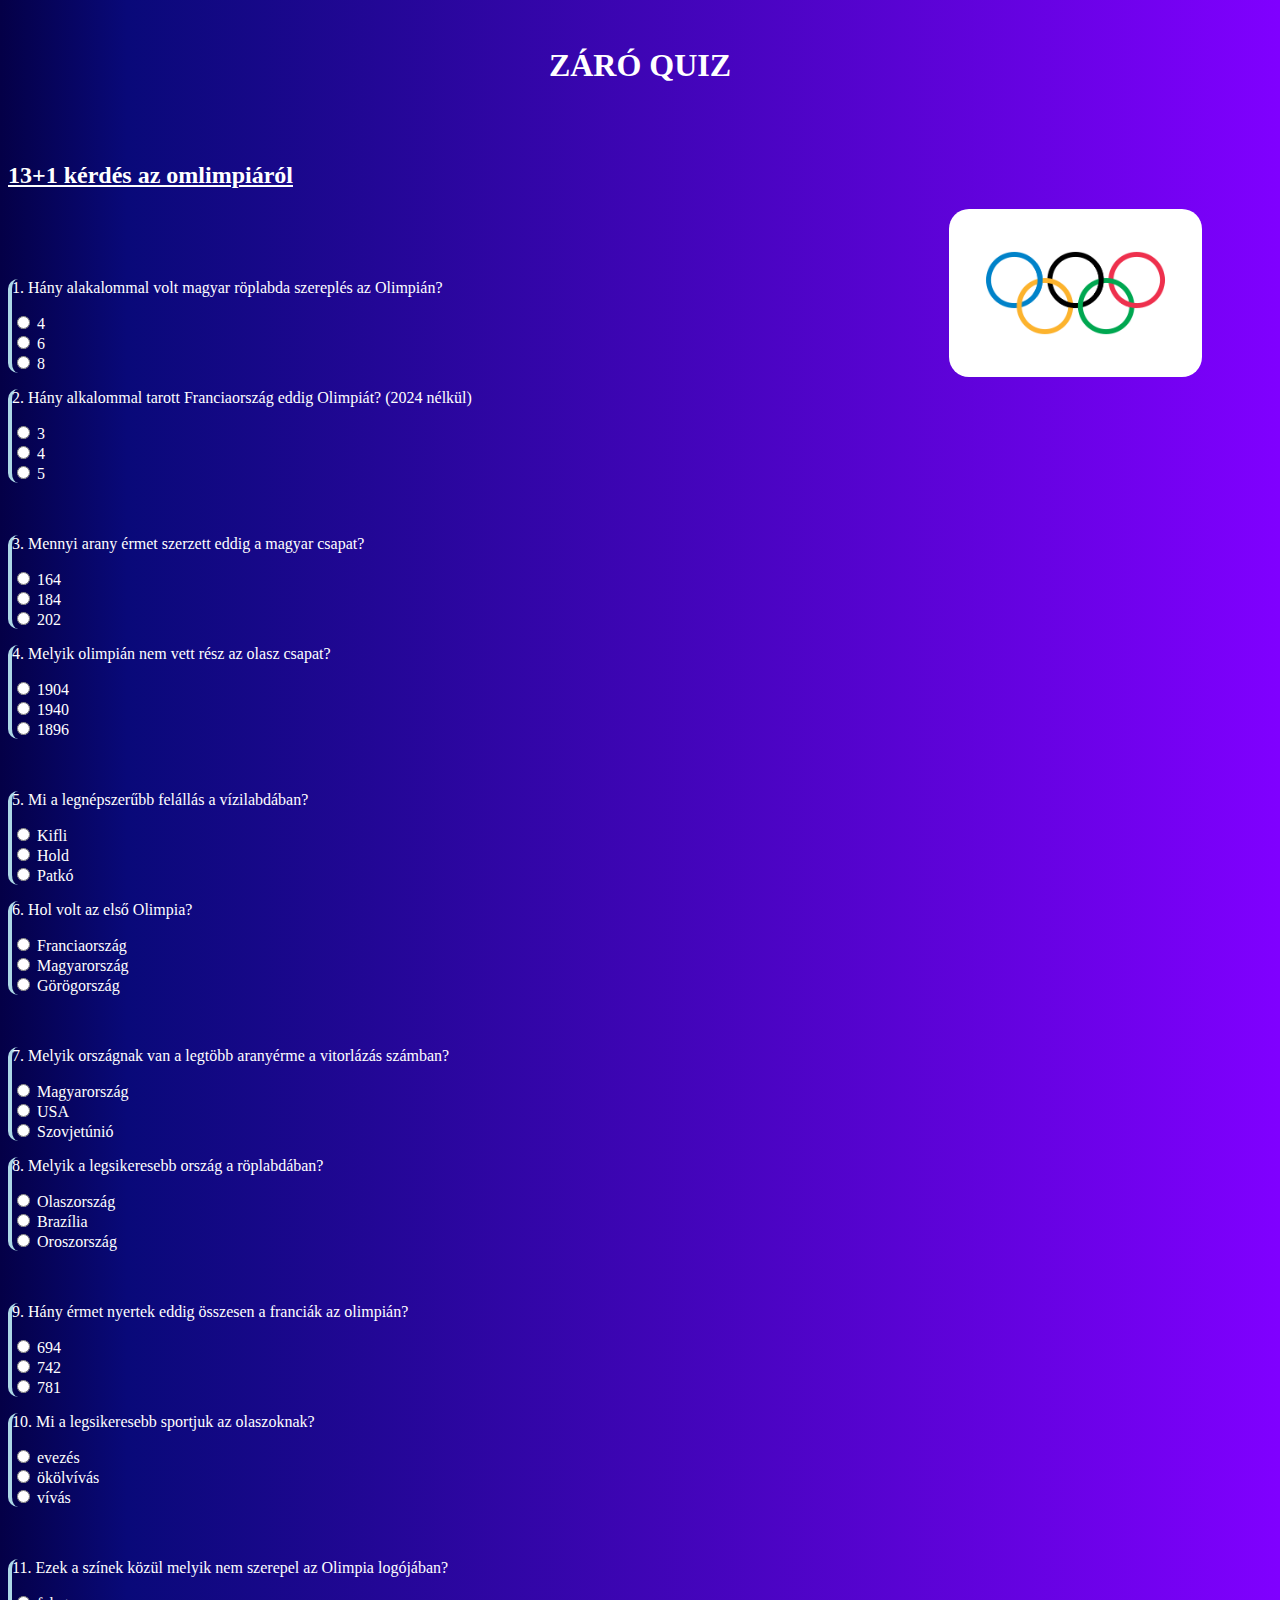
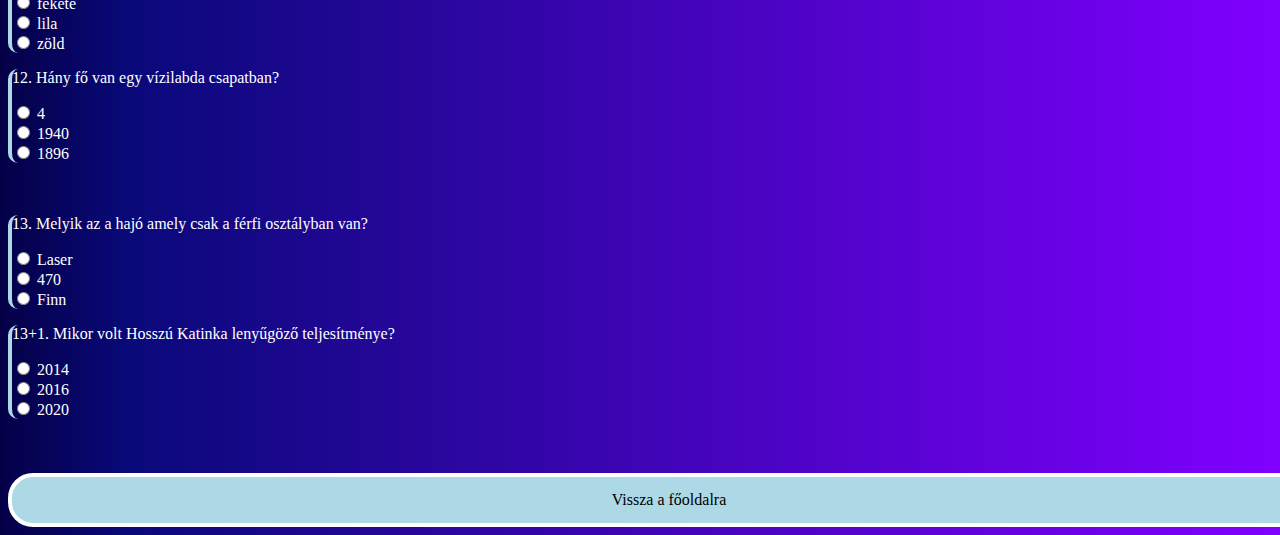
<file: urlap.html>
<!DOCTYPE html>
<html lang="hu">
<head>
    <meta charset="UTF-8">
    <meta name="viewport" content="width=device-width, initial-scale=1.0">
    <title>QUIZ</title>
    <link href="https://cdn.jsdelivr.net/npm/bootstrap@5.0.2/dist/css/bootstrap.min.css" rel="stylesheet" integrity="sha384-EVSTQN3/azprG1Anm3QDgpJLIm9Nao0Yz1ztcQTwFspd3yD65VohhpuuCOmLASjC" crossorigin="anonymous">
    <link rel="stylesheet" href="urlap.css">
</head>
<body calss="gradient_bg">
<div class="container">
    <br>
    <div class="row">
        <div class="col-12">
            <h1 class="cím1">ZÁRÓ QUIZ</h1>
        </div>
    </div><br><br>
    <div class="row">
        <div class="col-4">
            <h2><u>13+1 kérdés az omlimpiáról</u></h2>
        </div>
        <div class="col-8">
            <img class="kep1" src="olimpia.png">
        </div>
    </div>
    <br><br><br>
    <div class="row sor1">
        <div class="col-6 kerd">
            <p class="kerdes">1. Hány alakalommal volt magyar röplabda szereplés az Olimpián?</p>
            <input type="radio" id="4" name="alk" value="4">
            <label for="4">4</label><br>
            <input type="radio" id="6" name="alk" value="6">
            <label for="6">6</label><br>
            <input type="radio" id="8" name="alk" value="8">
            <label for="8">8</label>
        </div>
        <div class="col-6 kerd">
            <p class="kerdes">2. Hány alkalommal tarott Franciaország eddig Olimpiát? (2024 nélkül)</p>
            <input type="radio" id="3" name="alk" value="3">
            <label for="3">3</label><br>
            <input type="radio" id="4" name="alk" value="4">
            <label for="4">4</label><br>
            <input type="radio" id="5" name="alk" value="5">
            <label for="5">5</label>
        </div>
    </div><br><br>



    <div class="row sor2">
        <div class="col-6 kerd">
            <p class="kerdes">3. Mennyi arany érmet szerzett eddig a magyar csapat?</p>
            <input type="radio" id="164" name="alk" value="164">
            <label for="164">164</label><br>
            <input type="radio" id="184" name="alk" value="184">
            <label for="*">184</label><br>
            <input type="radio" id="202" name="alk" value="202">
            <label for="202">202</label><br>
        </div>
        <div class="col-6 kerd">
            <p class="kerdes">4. Melyik olimpián nem vett rész az olasz csapat?</p>
            <input type="radio" id="1904" name="alk" value="1904">
            <label for="1904">1904</label><br>
            <input type="radio" id="1940" name="alk" value="1940">
            <label for="1940">1940</label><br>
            <input type="radio" id="1896" name="alk" value="1896">
            <label for="1896">1896</label>
        </div>
    </div><br><br>



    <div class="row sor3">
        <div class="col-6 kerd">
            <p class="kerdes">5. Mi a legnépszerűbb felállás a vízilabdában?</p>
            <input type="radio" id="Kifli" name="alk" value="Kifli">
            <label for="Kifli">Kifli</label><br>
            <input type="radio" id="Hold" name="alk" value="Hold">
            <label for="Hold">Hold</label><br>
            <input type="radio" id="Patkó" name="alk" value="Patkó">
            <label for="Patkó">Patkó</label><br>
        </div>
        <div class="col-6 kerd">
            <p class="kerdes">6. Hol volt az első Olimpia?</p>
            <input type="radio" id="Franciaország" name="alk" value="Franciaország">
            <label for="Franciaország">Franciaország</label><br>
            <input type="radio" id="Magyarország" name="alk" value="Magyarország">
            <label for="Magyarország">Magyarország</label><br>
            <input type="radio" id="Görögország" name="alk" value="Görögország">
            <label for="Görögország">Görögország</label>
        </div>
    </div><br><br>



    <div class="row sor4">
        <div class="col-6 kerd">
            <p class="kerdes">7. Melyik országnak van a legtöbb aranyérme a vitorlázás számban?</p>
            <input type="radio" id="Magyarország" name="alk" value="Magyarország">
            <label for="Magyarország">Magyarország</main></label><br>
            <input type="radio" id="USA" name="alk" value="USA">
            <label for="USA">USA</label><br>
            <input type="radio" id="Szovjetúnió" name="alk" value="Szovjetúnió">
            <label for="Szovjetúnió">Szovjetúnió</label><br>
        </div>
        <div class="col-6 kerd">
            <p class="kerdes">8. Melyik a legsikeresebb ország a röplabdában?</p>
            <input type="radio" id="Olaszország" name="alk" value="Olaszország">
            <label for="Olaszország">Olaszország</label><br>
            <input type="radio" id="Brazília" name="alk" value="Brazília">
            <label for="Brazília">Brazília</label><br>
            <input type="radio" id="Oroszország" name="alk" value="Oroszország">
            <label for="Oroszország">Oroszország</label>
        </div>
    </div><br><br>



    <div class="row sor5">
        <div class="col-6 kerd">
            <p class="kerdes">9. Hány érmet nyertek eddig összesen a franciák az olimpián?</p>
            <input type="radio" id="694" name="alk" value="694">
            <label for="694">694</label><br>
            <input type="radio" id="742" name="alk" value="742">
            <label for="742">742</label><br>
            <input type="radio" id="781" name="alk" value="781">
            <label for="781">781</label><br>
        </div>
        <div class="col-6 kerd">
            <p class="kerdes">10. Mi a legsikeresebb sportjuk az olaszoknak?</p>
            <input type="radio" id="evezés" name="alk" value="evezés">
            <label for="evezés">evezés</label><br>
            <input type="radio" id="ökölvívás" name="alk" value="ökölvívás">
            <label for="ökölvívás">ökölvívás</label><br>
            <input type="radio" id="vívás" name="alk" value="vívás">
            <label for="vívás">vívás</label>
        </div>
    </div><br><br>



    <div class="row sor6">
        <div class="col-6 kerd">
            <p class="kerdes">11. Ezek a színek közül melyik nem szerepel az Olimpia logójában?</p>
            <input type="radio" id="fekete" name="alk" value="fekete">
            <label for="fekete">fekete</label><br>
            <input type="radio" id="lila" name="alk" value="lila">
            <label for="lila">lila</label><br>
            <input type="radio" id="zöld" name="alk" value="zöld">
            <label for="zöld">zöld</label><br>
        </div>
        <div class="col-6 kerd">
            <p class="kerdes">12. Hány fő van egy vízilabda csapatban?</p>
            <input type="radio" id="4" name="alk" value="4">
            <label for="4">4</label><br>
            <input type="radio" id="7" name="alk" value="7">
            <label for="7">1940</label><br>
            <input type="radio" id="11" name="alk" value="11">
            <label for="11">1896</label>
        </div>
    </div><br><br>



    <div class="row sor7">
        <div class="col-6 kerd">
            <p class="kerdes">13. Melyik az a hajó amely csak a férfi osztályban van?</p>
            <input type="radio" id="Laser" name="alk" value="laser">
            <label for="Laser">Laser</label><br>
            <input type="radio" id="470" name="alk" value="470">
            <label for="470">470</label><br>
            <input type="radio" id="Finn" name="alk" value="Finn">
            <label for="Finn">Finn</label><br>
        </div>
        <div class="col-6 kerd">
            <p class="kerdes">13+1. Mikor volt Hosszú Katinka lenyűgöző teljesítménye?</p>
            <input type="radio" id="2014" name="alk" value="2014">
            <label for="2016">2014</label><br>
            <input type="radio" id="2016" name="alk" value="2016">
            <label for="2016">2016</label><br>
            <input type="radio" id="2020" name="alk" value="2020">
            <label for="2020">2020</label>
        </div>
    </div><br><br><br>






    <div class="row">
        <div class="col-12 atirany">
            <a href="index.html">Vissza a főoldalra</a>
        </div>
    </div>
</div>
</body>
</html>
</file>
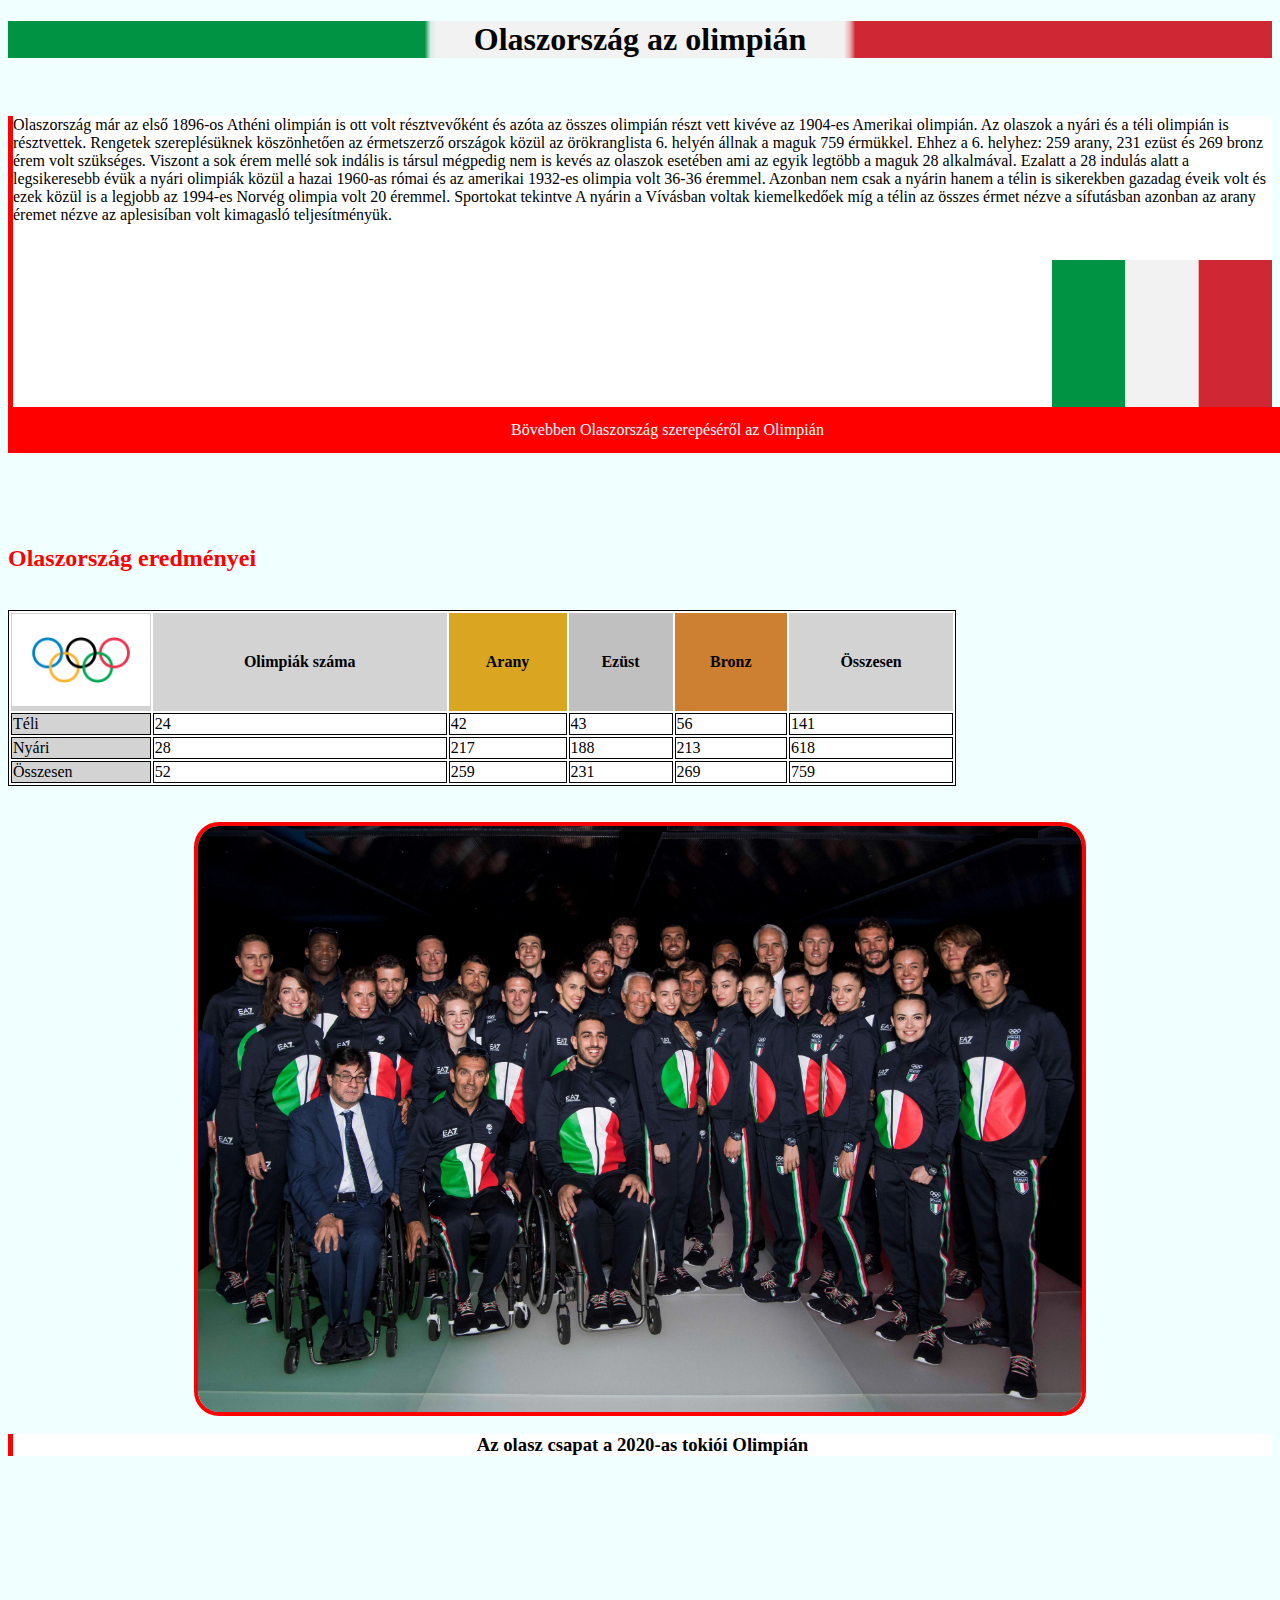
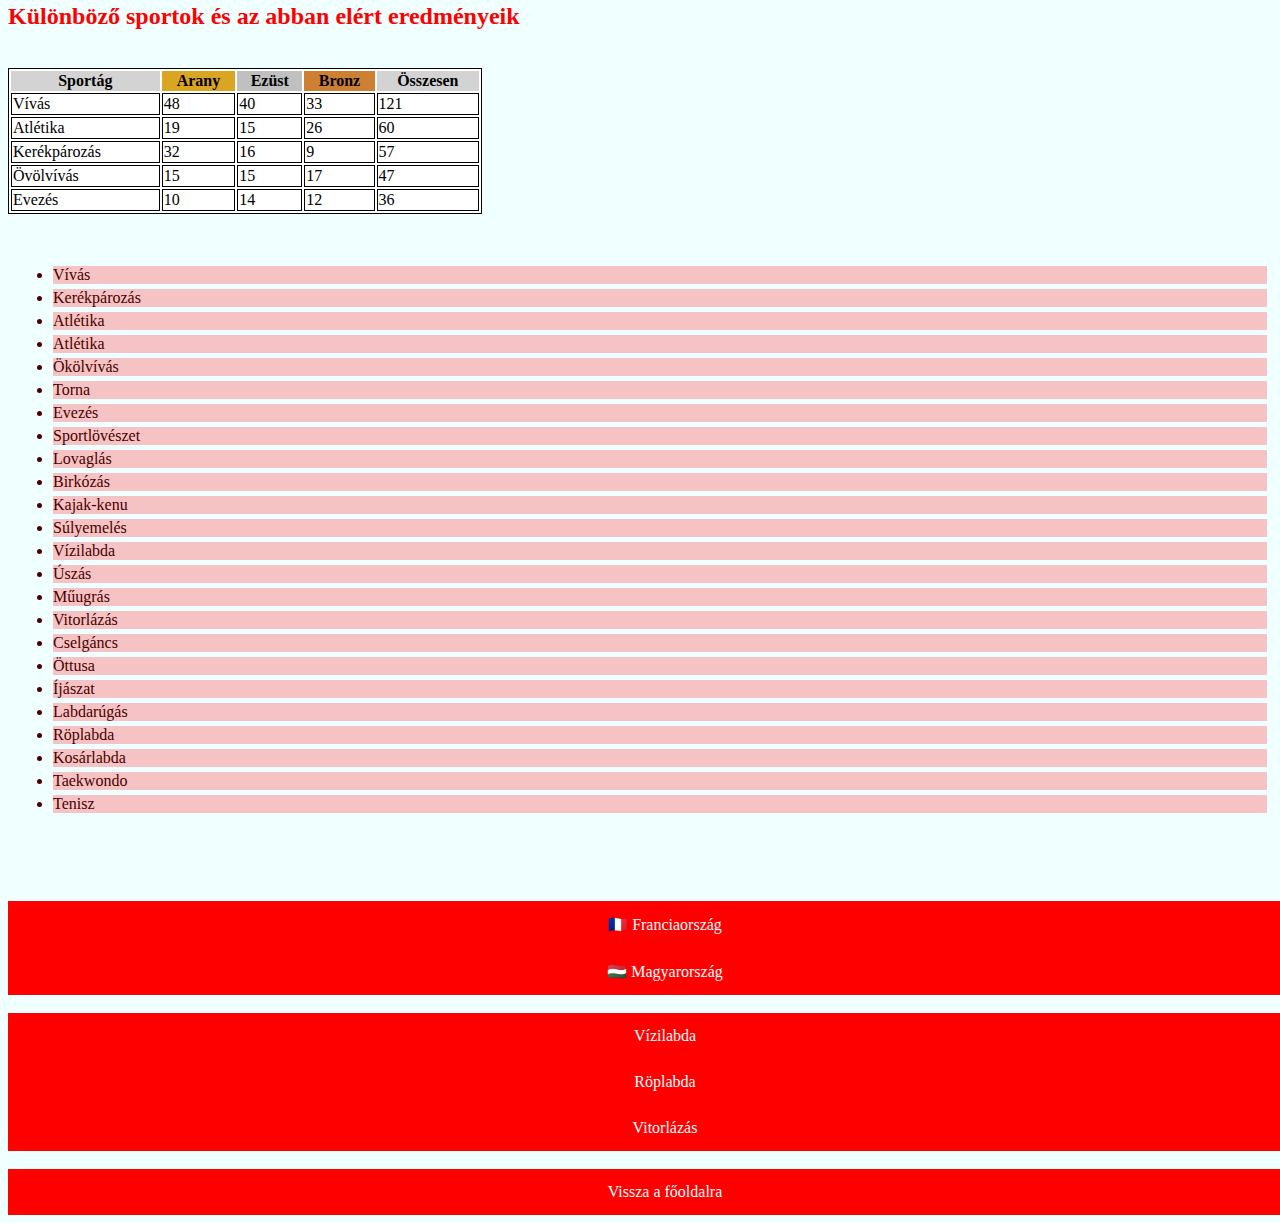
<file: GERGŐ/Olasz.html>
<!DOCTYPE html>
<html lang="hu">
    <head>
        <meta charset="UTF-8">
        <meta name="viewport" content="width=device-width, initial-scale=1.0">
        <title>Olaszország</title>
        <link href="https://cdn.jsdelivr.net/npm/bootstrap@5.0.2/dist/css/bootstrap.min.css" rel="stylesheet" integrity="sha384-EVSTQN3/azprG1Anm3QDgpJLIm9Nao0Yz1ztcQTwFspd3yD65VohhpuuCOmLASjC" crossorigin="anonymous">
        <link rel="stylesheet" href="olasz.css">
</head>
<body>
<div class="container">
    <h1>Olaszország az olimpián</h1>
    <br><br>
    <div class="row szoveg1">
        <div class="col-12 col-sm-12 col-md-8 szoveg2">Olaszország már az első 1896-os Athéni olimpián is ott volt 
            résztvevőként és azóta az összes olimpián részt vett kivéve az 1904-es 
            Amerikai olimpián. Az olaszok a nyári és a téli olimpián is résztvettek.
            Rengetek szereplésüknek köszönhetően az érmetszerző országok közül az örökranglista 
            6. helyén állnak a maguk 759 érmükkel. Ehhez a 6. helyhez: 259 arany, 231 ezüst és 269 bronz érem volt szükséges.
            Viszont a sok érem mellé sok indális is társul mégpedig nem is kevés az olaszok esetében ami az egyik legtöbb a maguk
            28 alkalmával. Ezalatt a 28 indulás alatt a legsikeresebb évük a nyári olimpiák közül a hazai 1960-as római és az amerikai 
            1932-es olimpia volt 36-36 éremmel. Azonban nem csak a nyárin hanem a télin is sikerekben gazadag éveik volt és ezek közül is
            a legjobb az 1994-es Norvég olimpia volt 20 éremmel. Sportokat tekintve A nyárin a Vívásban voltak kiemelkedőek
            míg a télin az összes érmet nézve a sífutásban azonban az arany éremet nézve az aplesisíban volt kimagasló
            teljesítményük.<br><br><br>
            </div>
            <div class="col-12 col-sm-12 col-md-4 kep3"><img class="kep1"src="italianflag.png"></div>
            <div class="col-12 link1"><br><br><br><a class="atil" href="https://hu.wikipedia.org/wiki/Olaszorsz%C3%A1g_az_olimpiai_j%C3%A1t%C3%A9kokon">Bövebben Olaszország szerepéséről az Olimpián</a><br></div>
            
            
    </div>
    <br><br><br><br>



    <div class="row">
        <div class="col-12 col-sm-12 col-md-12 cím"><h2>Olaszország eredményei</h2></div>
    </div>
    <br>
    <div class="row">
        <div class="col-12 col-sm-12 col-md-8 tablazat1">
            <table>
                <tr style="background-color: lightgray;">
                    <th width="15%"><img class="kep2" src="olimpia.png"></th>
                    <th>Olimpiák száma</th>
                    <th style="background-color: goldenrod;">Arany</th>
                    <th style="background-color: silver;">Ezüst</th>
                    <th style="background-color: #CD7F32;">Bronz</th>
                     <th>Összesen</th>
                </tr>
                <tr>
                    <td style="background-color: lightgray;">Téli</td>
                    <td>24</td>
                    <td>42</td>
                    <td>43</td>
                    <td>56</td>
                    <td>141</td>
                </tr>
                <tr>
                    <td style="background-color: lightgray;">Nyári</td>
                    <td>28</td>
                    <td>217</td>
                    <td>188</td>
                    <td>213</td>
                    <td>618</td> 
                </tr>
                <tr>
                    <td style="background-color: lightgray;">Összesen</td>
                    <td>52</td>
                    <td>259</td>
                    <td>231</td>
                    <td>269</td>
                    <td>759</td>
                </tr>
            </table>
        </div>
    </div>
    <br><br>
    <div class="row">
        <div class="col-md-12 col-sm-12 kepsor"><img class="kep4" src="italioli.png"></div>
    </div>
    <div class="row">
        <div class="col-md-12 col-sm-12 kepsor"><p class="cím2"><h3>Az olasz csapat a 2020-as tokiói Olimpián</h3></p></div>
    </div>
    <br><br><br><br><br><br>
    
    <div class="row">
        <div class="col-12 col-sm-12 col-md-12 cím">
            <h2>Különböző sportok és az abban elért eredményeik</h2>
        </div>
    </div>
    <br>
    <div class="row">
        <div class="col-sm-12 col-md-6 tablazat0">
            <table>
                <tr style="background-color: lightgray;">
                    <th>Sportág</th>
                    <th style="background-color: goldenrod;">Arany</th>
                    <th style="background-color: silver;">Ezüst</th>
                    <th style="background-color: #CD7F32;">Bronz</th>
                     <th>Összesen</th>
                </tr>
                <tr>
                    <td>Vívás</td>
                    <td>48</td>
                    <td>40</td>
                    <td>33</td>
                    <td>121</td>
                </tr>
                <tr>
                    <td>Atlétika</td>
                    <td>19</td>
                    <td>15</td>
                    <td>26</td>
                    <td>60</td> 
                </tr>
                <tr>
                    <td>Kerékpározás</td>
                    <td>32</td>
                    <td>16</td>
                    <td>9</td>
                    <td>57</td>
                </tr>
                <tr>
                    <td>Övölvívás</td>
                    <td>15</td>
                    <td>15</td>
                    <td>17</td>
                    <td>47</td>
                </tr>
                <tr>
                    <td>Evezés</td>
                    <td>10</td>
                    <td>14</td>
                    <td>12</td>
                    <td>36</td>
                </tr>
            </table>
            <br><br>
        </div>

        <div class="col-sm-12 col-md-6 lista0>">
            <ul class="Lista1">
                <li>Vívás</li>
                <li>Kerékpározás</li>
                <li>Atlétika</li>
                <li>Atlétika</li>
                <li>Ökölvívás</li>
                <li>Torna</li>
                <li>Evezés</li>
                <li>Sportlövészet</li>
                <li>Lovaglás</li>
                <li>Birkózás</li>
                <li>Kajak-kenu</li>
                <li>Súlyemelés</li>
                <li>Vízilabda</li>
                <li>Úszás</li>
                <li>Műugrás</li>
                <li>Vitorlázás</li>
                <li>Cselgáncs</li>
                <li>Öttusa</li>
                <li>Íjászat</li>
                <li>Labdarúgás</li>
                <li>Röplabda</li>
                <li>Kosárlabda</li>
                <li>Taekwondo</li>
                <li>Tenisz</li>
            </ul>
        </div>
    </div>
            <br><br><br><br>
    <div class="row">
        <div class="col-5 atirany1">
            <a class="ol" href="../LUCA/francia.html">🇫🇷 Franciaország</a>
        </div>
        <div class="col-2"></div>
        <div class="col-5">
            <a class="ol" href="../MARCI/magyar.html">🇭🇺 Magyarország</a>
        </div>
    </div>
    <br>
    <div class="row">
        <div class="col-4 atirany2">
            <a class="sl" href="../LUCA/vizilabda.html">Vízilabda</a>
        </div>
        <div class="col-4 atirany1">
            <a class="sl" href="Rőplabda.html">Röplabda</a>
        </div>
        <div class="col-4 atirany1">
            <a class="sl" href="../MARCI/vitorlázás.html">Vitorlázás</a>
        </div>
    </div>
    <br>
    
    <div class="row">
        <div class="col-12 atirany3">
            <a class="atil" href="../index.html">Vissza a főoldalra</a>
        </div>
    </div>
    </div>
</div>
</body>
</html>
</file>
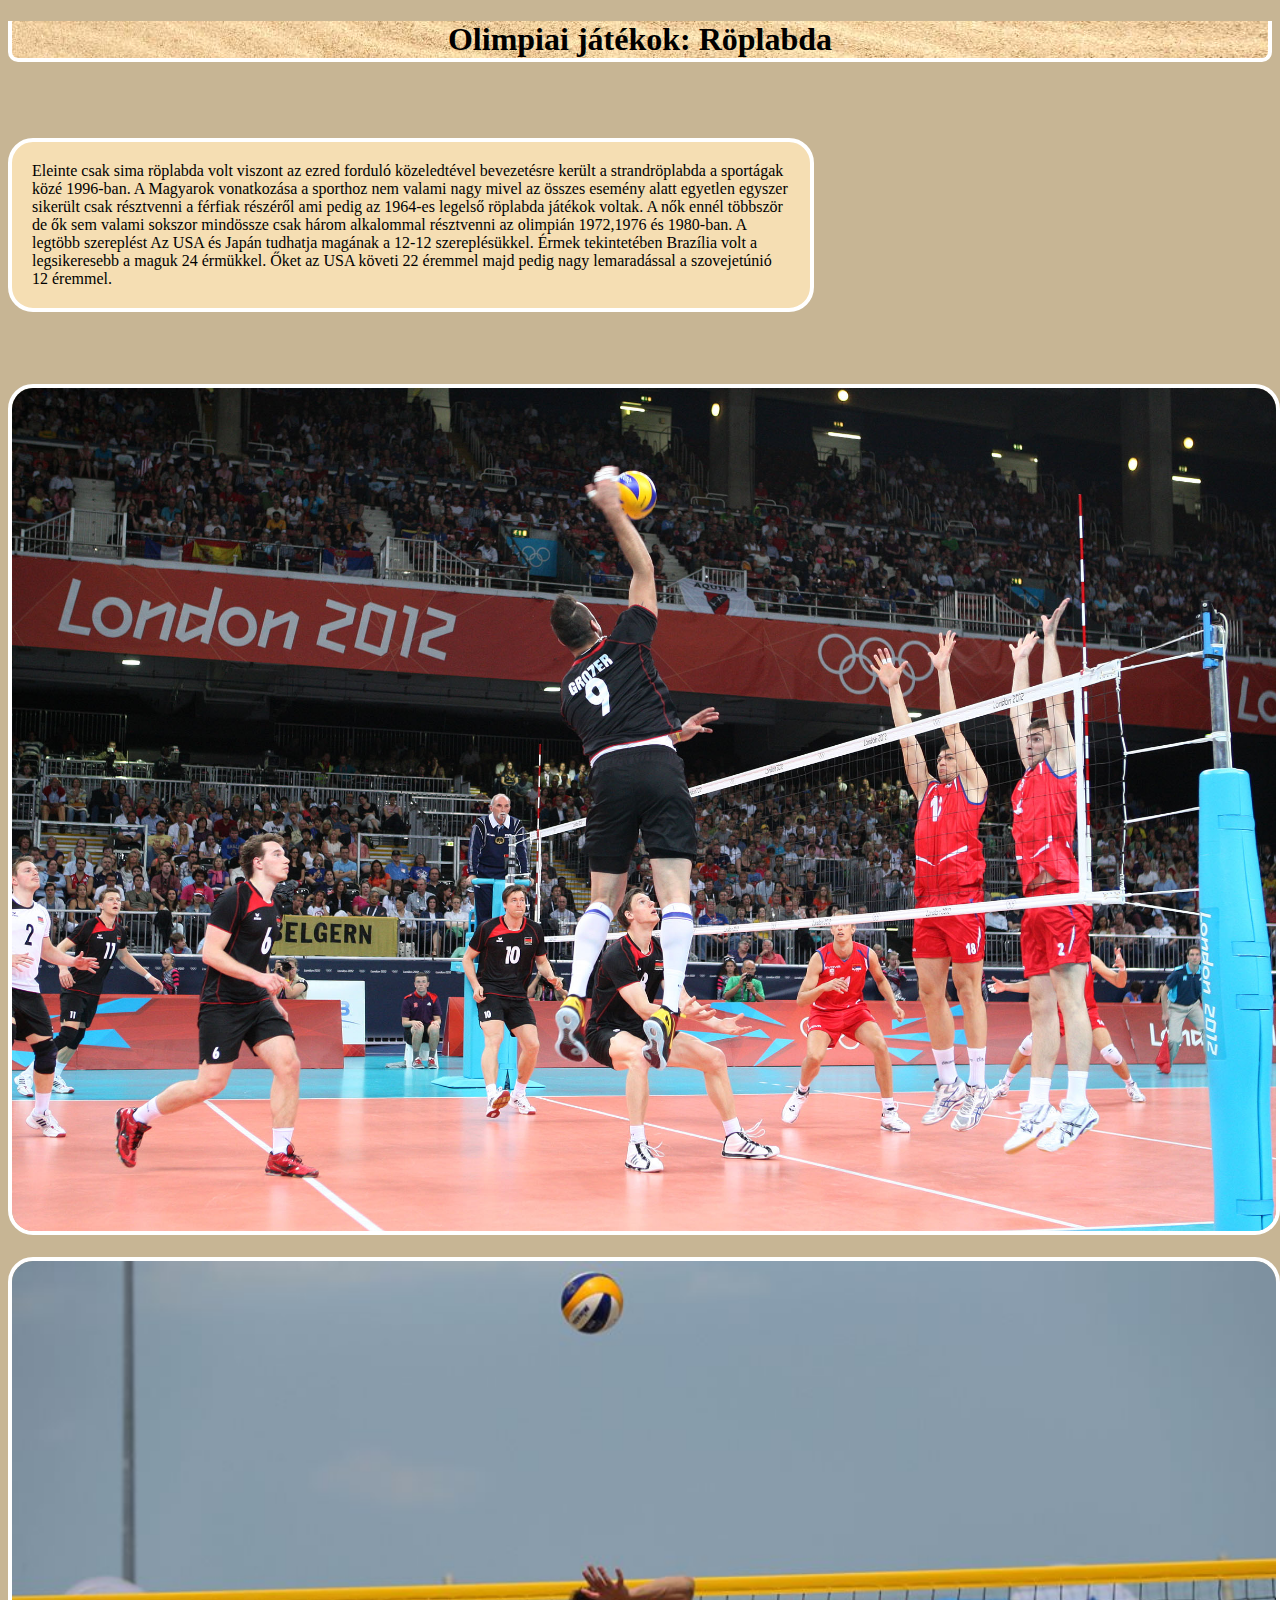
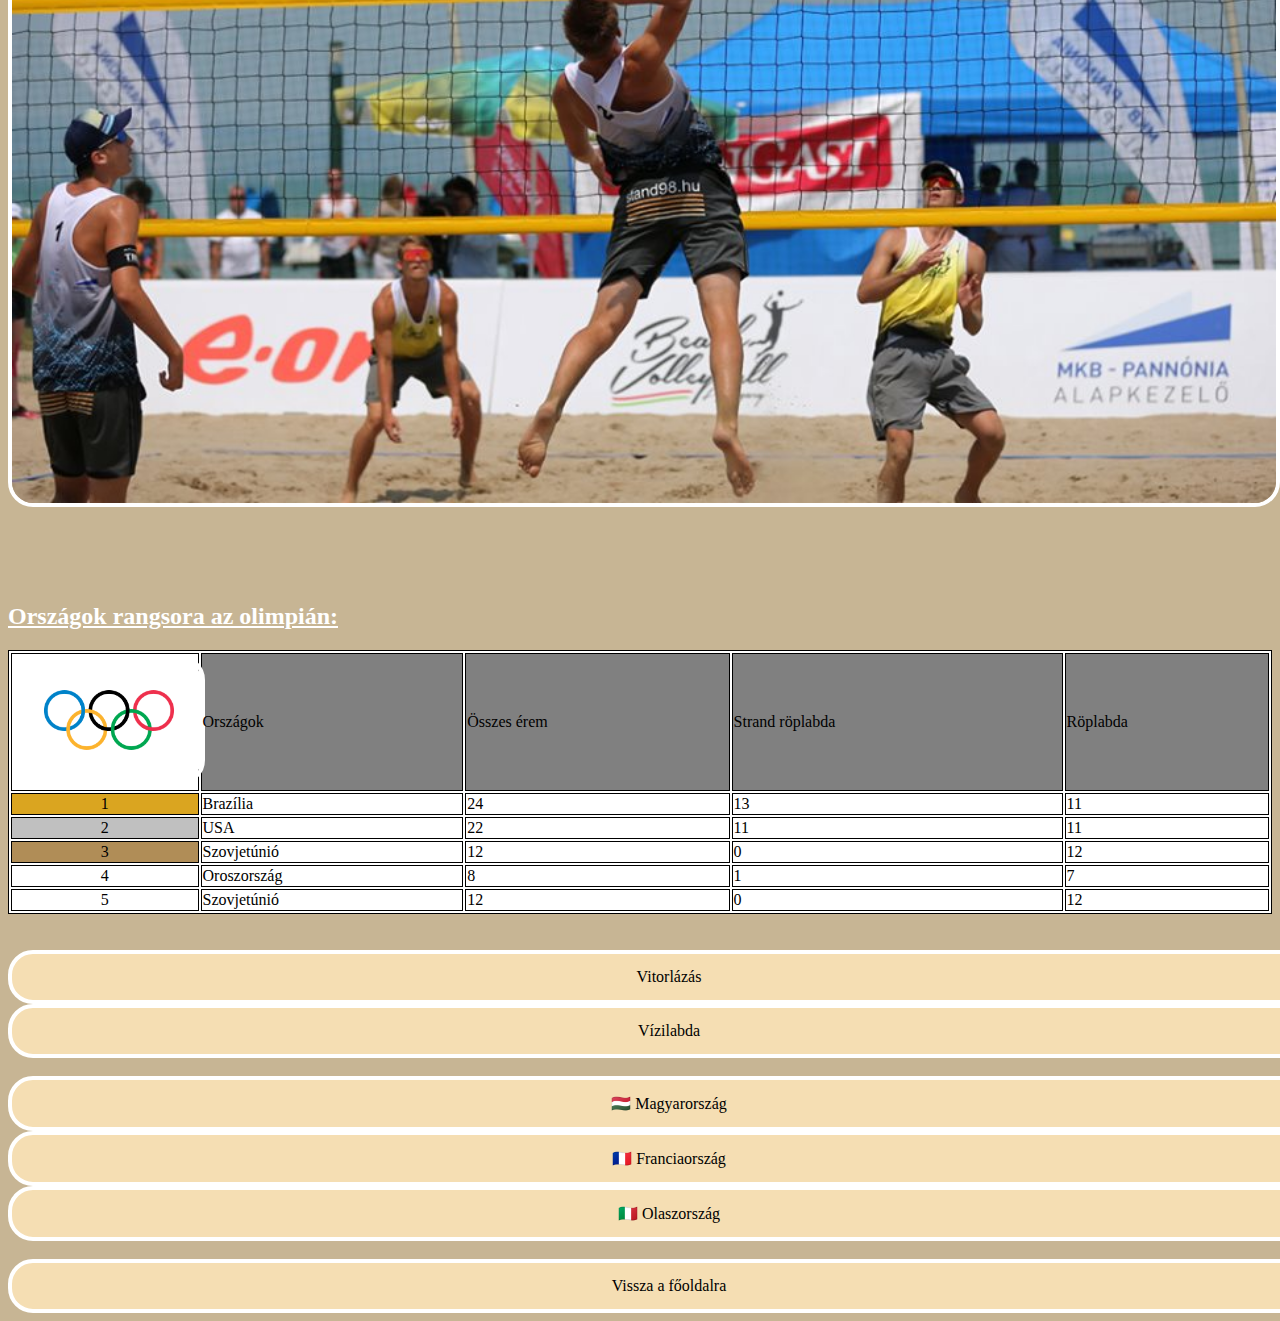
<file: GERGŐ/Rőplabda.html>
<!DOCTYPE html>
<html lang="hu">
    <head>
        <meta charset="UTF-8">
        <meta name="viewport" content="width=device-width, initial-scale=1.0">
        <title>Röplabda</title>
        <link href="https://cdn.jsdelivr.net/npm/bootstrap@5.0.2/dist/css/bootstrap.min.css" rel="stylesheet" integrity="sha384-EVSTQN3/azprG1Anm3QDgpJLIm9Nao0Yz1ztcQTwFspd3yD65VohhpuuCOmLASjC" crossorigin="anonymous">
        <link rel="stylesheet" href="röplabda.css">
</head>
<body>
<div class="container">
    <div class="row címsor1">
        <h1 class="cím1">Olimpiai játékok: Röplabda</h1>
    </div>
    <br><br><br>
    <div class="row">
        <div class="col-4"></div>
         <div class="col-8 szöveg1">Eleinte csak sima röplabda volt viszont az ezred forduló közeledtével bevezetésre került a strandröplabda 
            a sportágak közé 1996-ban. A Magyarok vonatkozása a sporthoz nem valami nagy mivel az összes esemény alatt egyetlen egyszer 
            sikerült csak résztvenni a férfiak részéről ami pedig az 1964-es legelső röplabda játékok voltak. A nők ennél többször de ők 
            sem valami sokszor mindössze csak három alkalommal résztvenni az olimpián 1972,1976 és 1980-ban. A legtöbb szereplést Az USA 
            és Japán tudhatja magának a 12-12 szereplésükkel. Érmek tekintetében Brazília volt a legsikeresebb a maguk 24 érmükkel. Őket az
        USA követi 22 éremmel majd pedig nagy lemaradással a szovejetúnió 12 éremmel.</div>   
    </div>
    <br><br><br><br>
    
    <div class="row sorkep">
        <div class="col-md-6 col-sm-12"><img class="kep1" src="benti.jpg"><br><br></div>
        
        <div class="col-md-6 col-sm-12"><img class="kep2" src="kinti.jpg"><br><br></div>
    </div>
    <br><br><br>
    <div class="row">
        <div class="col-12"><h2 class="cím2"><u>Országok rangsora az olimpián:</u></h2></div>
    </div>
    <div class="row">
        <div class="táblázat1">
            <table>
                <tr>
                    <td width="15%"><img class="kep2" src="olimpia.png"></td>
                    <td style="background-color:gray">Országok</td>
                    <td style="background-color:gray">Összes érem</td>
                    <td style="background-color:gray">Strand röplabda</td>
                    <td style="background-color:gray">Röplabda</td>
                </tr>

                <tr>
                    <td class="sorsz" style="background-color:goldenrod">1</td>
                    <td>Brazília</td>
                    <td>24</td>
                    <td>13</td>
                    <td>11</td>
                </tr>

                <tr>
                    <td class="sorsz" style="background-color:silver">2</td>
                    <td>USA</td>
                    <td>22</td>
                    <td>11</td>
                    <td>11</td>
                </tr>
                
                <tr>
                    <td class="sorsz" style="background-color:rgb(176, 141, 87)">3</td>
                    <td>Szovjetúnió</td>
                    <td>12</td>
                    <td>0</td>
                    <td>12</td>
                </tr>

                <tr>
                    <td class="sorsz">4</td>
                    <td>Oroszország</td>
                    <td>8</td>
                    <td>1</td>
                    <td>7</td>
                </tr>

                <tr>
                    <td class="sorsz">5</td>
                    <td>Szovjetúnió</td>
                    <td>12</td>
                    <td>0</td>
                    <td>12</td>
                </tr>

            </table>
        </div>
    </div>
    <br><br>
    <div class="row">
        <div class="col-5 atirany1">
            <a class="ol" href="../MARCI/vitorlázás.html">Vitorlázás</a>
        </div>
        <div class="col-2"></div>
        <div class="col-5">
            <a class="ol" href="../LUCA/vizilabda.html">Vízilabda</a>
        </div>
    </div>
    <br>
    <div class="row">
        <div class="col-4 atirany2">
            <a class="sl" href="../MARCI/magyar.html">🇭🇺 Magyarország</a>
        </div>
        <div class="col-4 atirany1">
            <a class="sl" href="../LUCA/francia.html">🇫🇷 Franciaország</a>
        </div>
        <div class="col-4 atirany1">
            <a class="sl" href="Olasz.html">🇮🇹 Olaszország</a>
        </div>
    </div>
    <br>
    <div class="row">
        <div class="col-12">
            <a href="../index.html">Vissza a főoldalra</a>
        </div>
    </div>
</div>
</body>
</html>
</file>
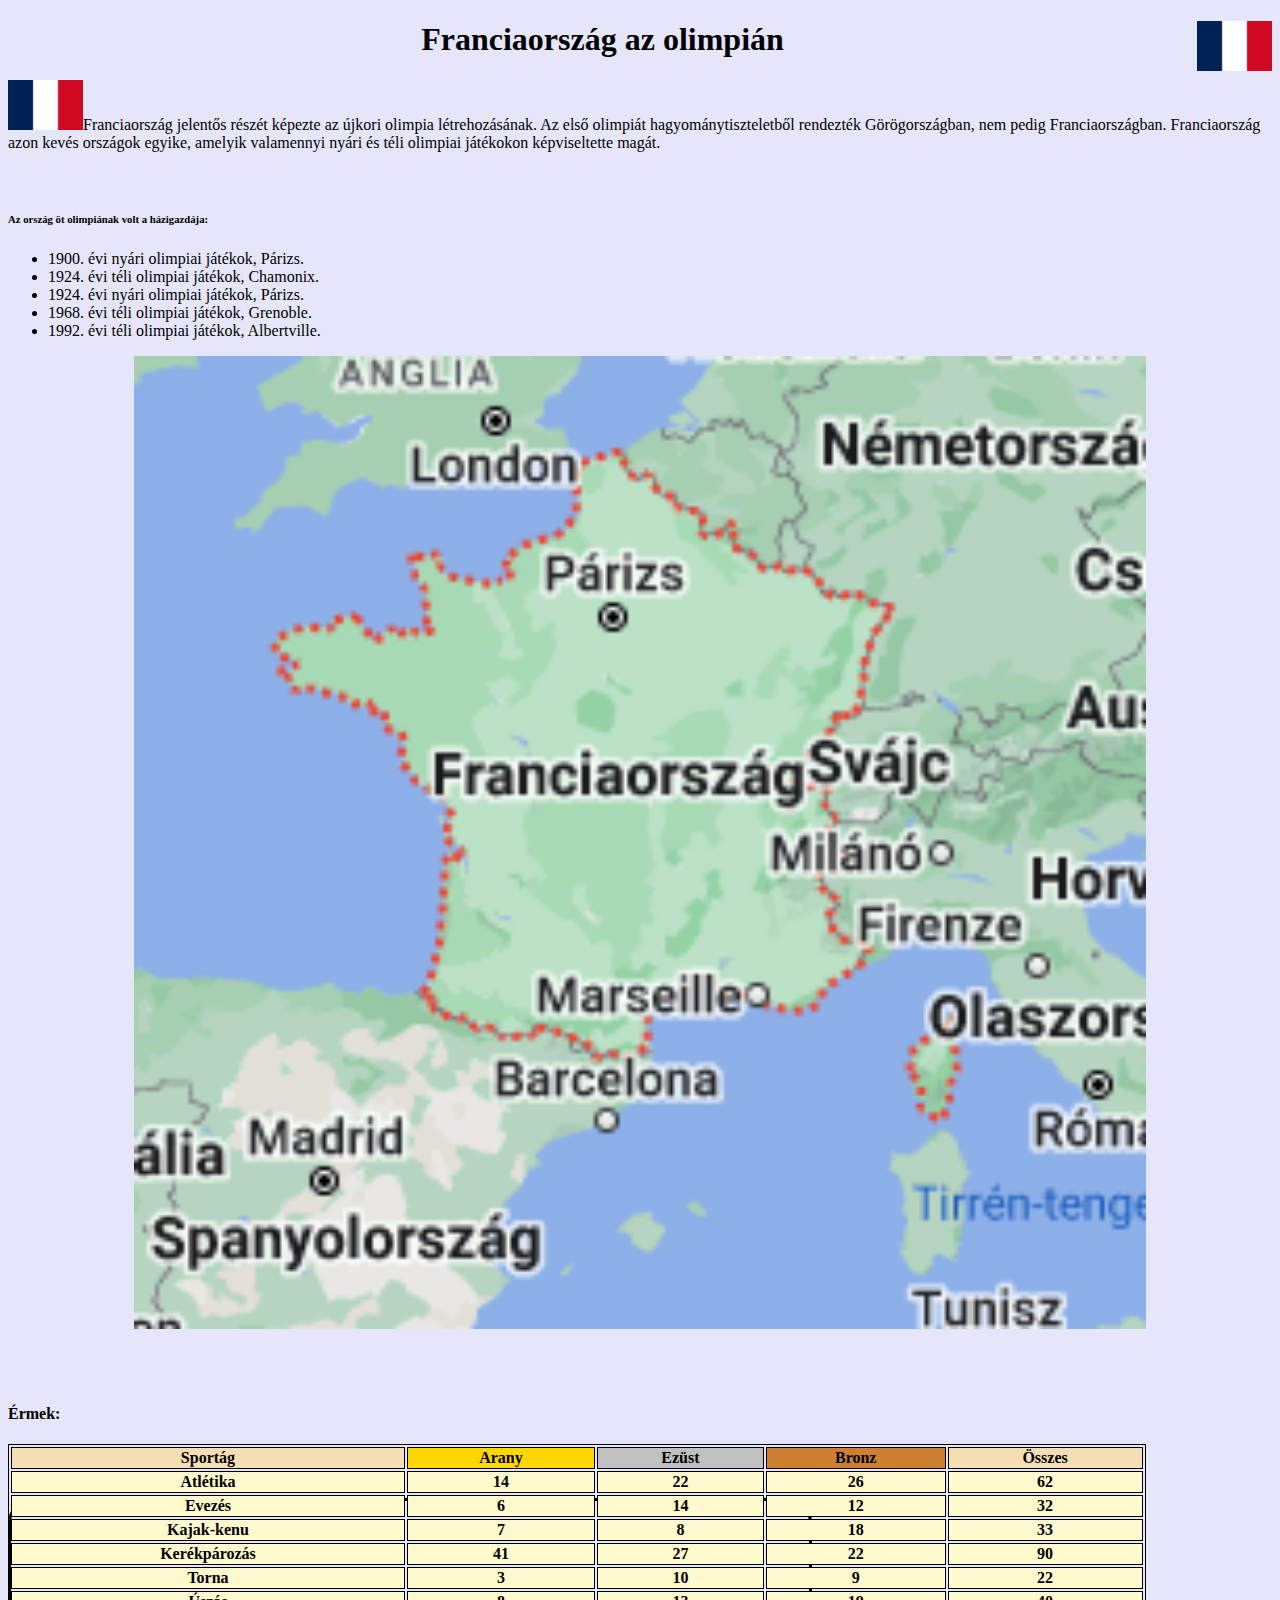
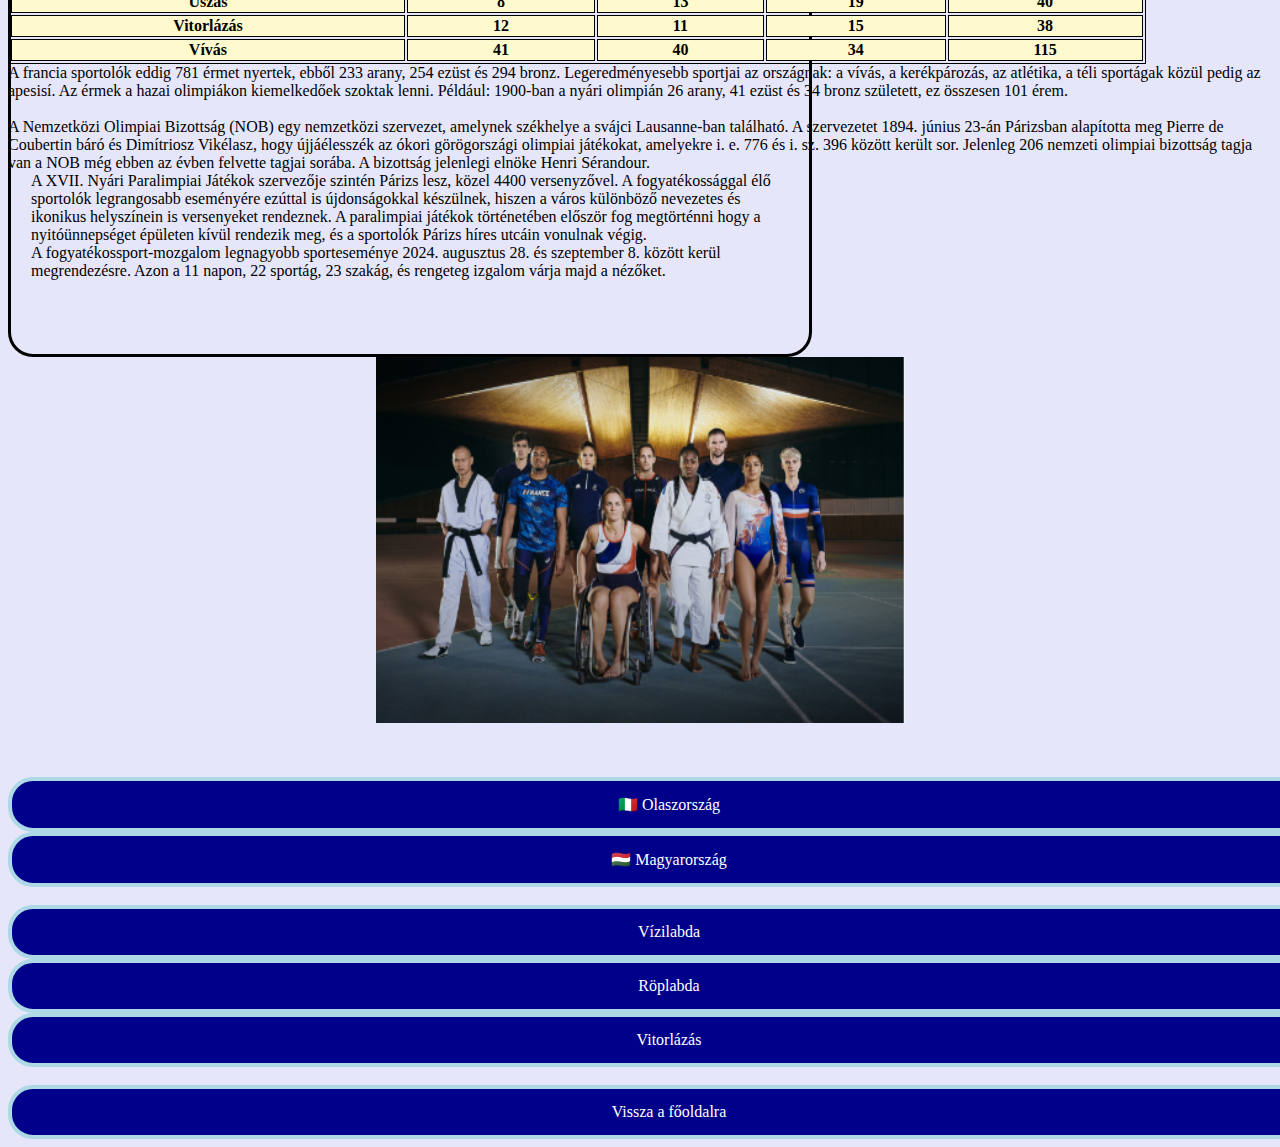
<file: LUCA/francia.html>
<!DOCTYPE html>
<html lang="hu">
<head>
    <meta charset="UTF-8">
    <meta name="viewport" content="width=device-width, initial-scale=1.0">
    <title>Franciaország</title>
    <link href="https://cdn.jsdelivr.net/npm/bootstrap@5.0.2/dist/css/bootstrap.min.css" rel="stylesheet" integrity="sha384-EVSTQN3/azprG1Anm3QDgpJLIm9Nao0Yz1ztcQTwFspd3yD65VohhpuuCOmLASjC" crossorigin="anonymous">
    <link rel="stylesheet" href="francia.css">
</head>
<body>
<div class="container">
    <div class="row">
        <div class="col-3"> <img class="kiskep1" src="francia.png"> </div>
        <div class="col-6"> <h1>Franciaország az olimpián</h1> </div>
        <div class="col-3"> <img class="kiskep2" src="francia.png"> </div>
    </div>
    <br><br>
    <div class="row bevezeto">
        <div class="col-12 szoveg1">
                Franciaország jelentős részét képezte az újkori olimpia létrehozásának.
                Az első olimpiát hagyománytiszteletből rendezték Görögországban, nem pedig Franciaországban. 
                Franciaország azon kevés országok egyike, 
                amelyik valamennyi nyári és téli olimpiai játékokon képviseltette magát.
        </div>
    </div>
    <br><br>
    <div class="row">
        <div>
            <h6>Az ország öt olimpiának volt a házigazdája:</h6>
        </div>
    </div>
    <div class="row lista">
        <div class="col-12 col-sm-12 col-md-8 lista1">
            <ul>
                <li>1900. évi nyári olimpiai játékok, Párizs.</li>
                <li>1924. évi téli olimpiai játékok, Chamonix.</li>
                <li>1924. évi nyári olimpiai játékok, Párizs.</li>
                <li>1968. évi téli olimpiai játékok, Grenoble.</li>
                <li>1992. évi téli olimpiai játékok, Albertville.</li>
            </ul>
        </div>      
        <div class="col-12 col-sm-12 col-md-4 kepsor1">
            <img class="kep" src="terkep.png">
        </div>
    </div>
    <br><br><br>
    <div class="row">
        <div>
            <h4>Érmek:</h4>
        </div>
    </div>
    <div class="row ermek">
        <div class="col-sm-12 col-md-6 tablazat1">
            <table class="tablazat0">
                <tr>
                    <th style="background-color: wheat;">Sportág</th>
                    <th style="background-color: gold;">Arany</th>
                    <th style="background-color: silver;">Ezüst</th>
                    <th style="background-color: #CD7F32;">Bronz</th>
                    <th style="background-color: wheat;">Összes</th>
                </tr>
                <tr style="background-color: lemonchiffon;">
                    <th>Atlétika</th>
                    <th>14</th>
                    <th>22</th>
                    <th>26</th>
                    <th>62</th>
                </tr>
                <tr style="background-color: lemonchiffon;">
                    <th>Evezés</th>
                    <th>6</th>
                    <th>14</th>
                    <th>12</th>
                    <th>32</th>
                </tr>
                <tr style="background-color: lemonchiffon;">
                    <th>Kajak-kenu</th>
                    <th>7</th>
                    <th>8</th>
                    <th>18</th>
                    <th>33</th>
                </tr>
                <tr style="background-color: lemonchiffon;">
                    <th>Kerékpározás</th>
                    <th>41</th>
                    <th>27</th>
                    <th>22</th>
                    <th>90</th>
                </tr>
                <tr style="background-color: lemonchiffon;">
                    <th>Torna</th>
                    <th>3</th>
                    <th>10</th>
                    <th>9</th>
                    <th>22</th>
                </tr>
                <tr style="background-color: lemonchiffon;">
                    <th>Úszás</th>
                    <th>8</th>
                    <th>13</th>
                    <th>19</th>
                    <th>40</th>
                </tr>
                <tr style="background-color: lemonchiffon;">
                    <th>Vitorlázás</th>
                    <th>12</th>
                    <th>11</th>
                    <th>15</th>
                    <th>38</th>
                </tr>
                <tr style="background-color:lemonchiffon;">
                    <th>Vívás</th>
                    <th>41</th>
                    <th>40</th>
                    <th>34</th>
                    <th>115</th>
                </tr>
            </table>
        </div>
        <div class="col-sm-12 col-md-6 szoveg2">
            A francia sportolók eddig 781 érmet nyertek, ebből 233 arany, 254 ezüst és 294 bronz.
            Legeredményesebb sportjai az országnak: a vívás, a kerékpározás, az atlétika, a téli sportágak közül pedig az apesisí.
            Az érmek a hazai olimpiákon kiemelkedőek szoktak lenni. Például: 1900-ban a nyári olimpián 26 arany, 
            41 ezüst és 34 bronz született, ez összesen 101 érem.
            <br>
            <br>
            A Nemzetközi Olimpiai Bizottság (NOB) egy nemzetközi szervezet, amelynek székhelye a svájci Lausanne-ban található.
            A szervezetet 1894. június 23-án Párizsban alapította meg Pierre de Coubertin báró és Dimítriosz Vikélasz, hogy újjáélesszék az ókori görögországi olimpiai játékokat, amelyekre
            i. e. 776 és i. sz. 396 között került sor. Jelenleg 206 nemzeti olimpiai bizottság tagja van 
            a NOB még ebben az évben felvette tagjai sorába. A bizottság jelenlegi elnöke Henri Sérandour.
            <br>
            </div>
    </div>                  
    <br><br><br>
    <div class="row para">
        <div class="col-12 szoveg3">
            <br><br><br><br>
            A XVII. Nyári Paralimpiai Játékok szervezője szintén Párizs lesz, közel 4400 versenyzővel.
            A fogyatékossággal élő sportolók legrangosabb eseményére ezúttal is újdonságokkal készülnek,
            hiszen a város különböző nevezetes és ikonikus helyszínein is versenyeket rendeznek. 
            A paralimpiai játékok történetében először fog megtörténni hogy a nyitóünnepséget épületen kívül rendezik meg,
            és a sportolók Párizs híres utcáin vonulnak végig. <br>
            A fogyatékossport-mozgalom legnagyobb sporteseménye 2024. augusztus 28. és szeptember 8. között kerül megrendezésre.
            Azon a 11 napon, 22 sportág, 23 szakág, és rengeteg izgalom várja majd a nézőket.
            <br><br><br><br>
        </div>
        <div class="col-sm-12 col-md-4">
            <img class="kep1" src="para2.PNG">
        </div>
    </div>
    <br><br><br>
    <div class="row">
        <div class="col-5 atirany1">
            <a class="ol" href="../GERGŐ/Olasz.html">🇮🇹 Olaszország</a>
        </div>
        <div class="col-2"></div>
        <div class="col-5">
            <a class="ol" href="../MARCI/magyar.html">🇭🇺 Magyarország</a>
        </div>
    </div>
    <br>
    <div class="row">
        <div class="col-4 atirany2">
            <a class="sl" href="vizilabda.html">Vízilabda</a>
        </div>
        <div class="col-4 atirany1">
            <a class="sl" href="../GERGŐ/Rőplabda.html">Röplabda</a>
        </div>
        <div class="col-4 atirany1">
            <a class="sl" href="../MARCI/vitorlázás.html">Vitorlázás</a>
        </div>
    </div>
    <br>
    <div class="row">
        <div class="col-12">
            <a href="../index.html">Vissza a főoldalra</a>
        </div>
    </div>



    






















</div>
</body>
</html>
</file>
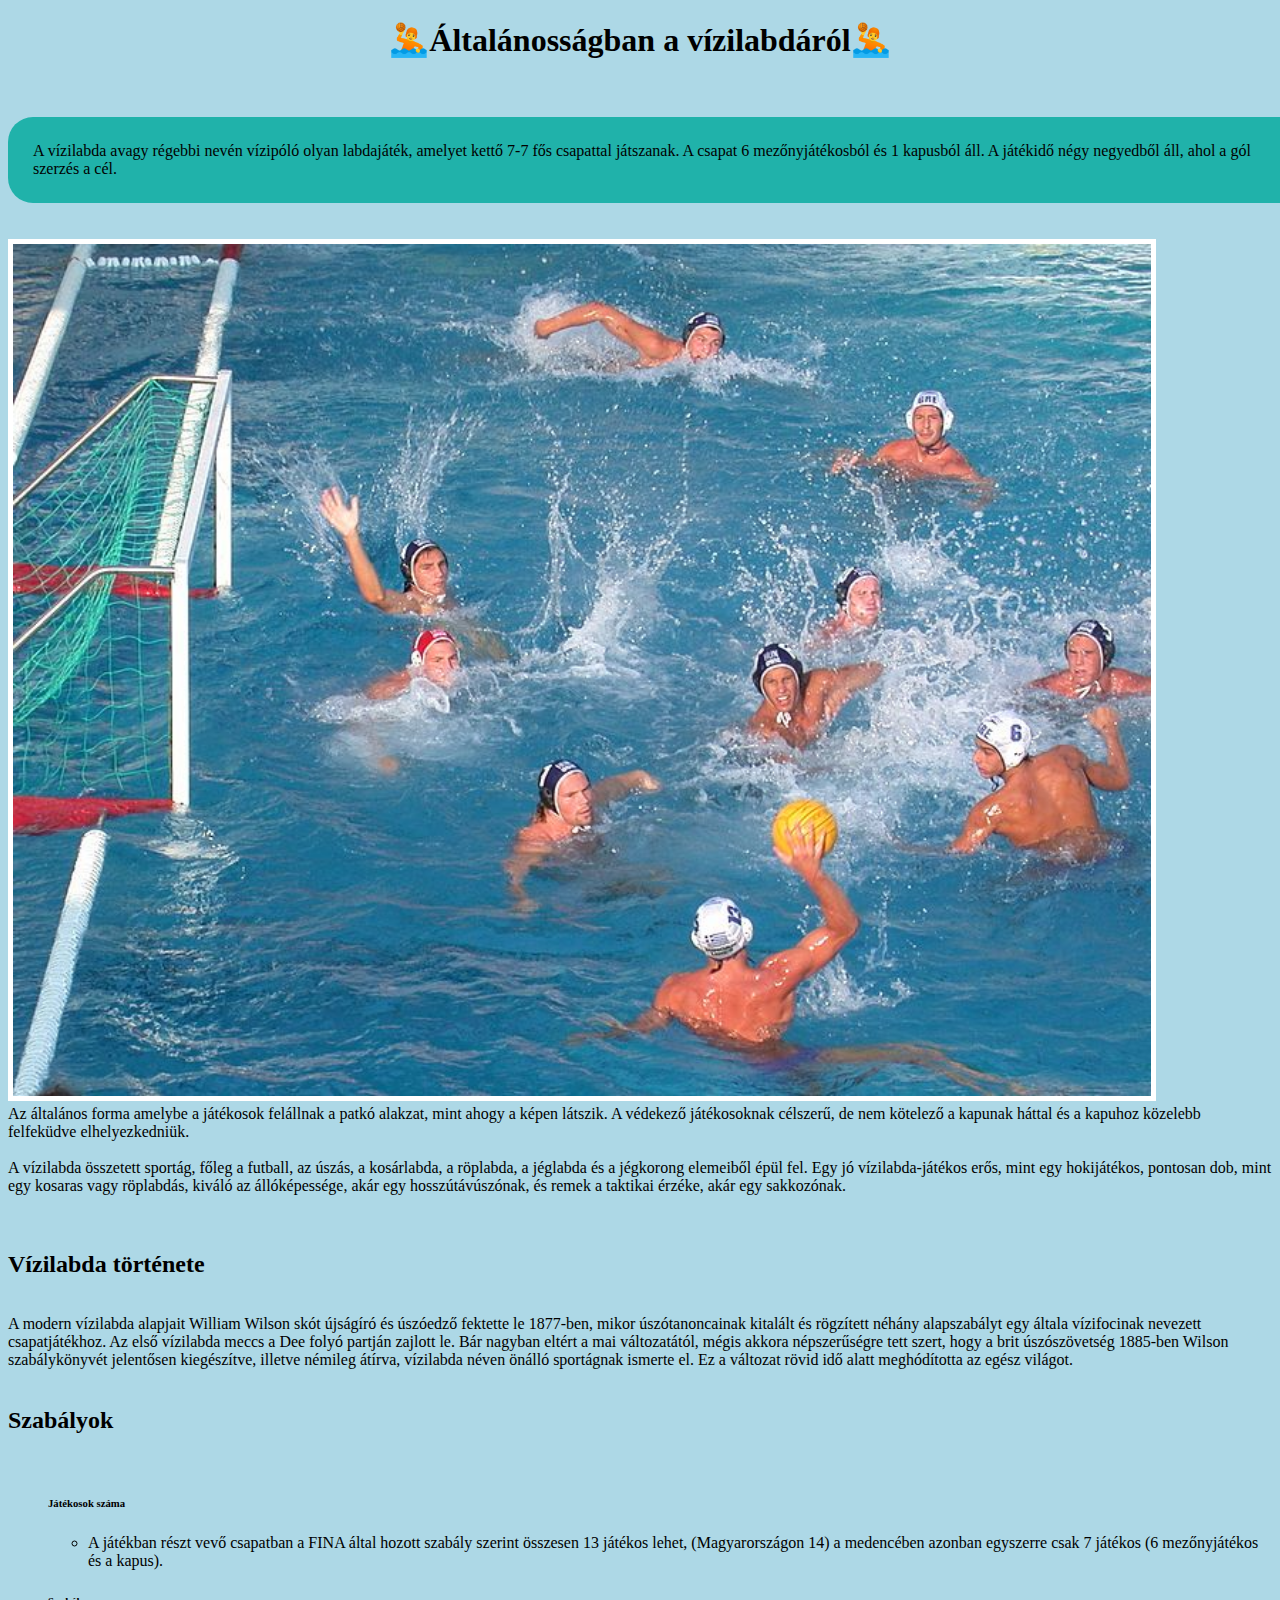
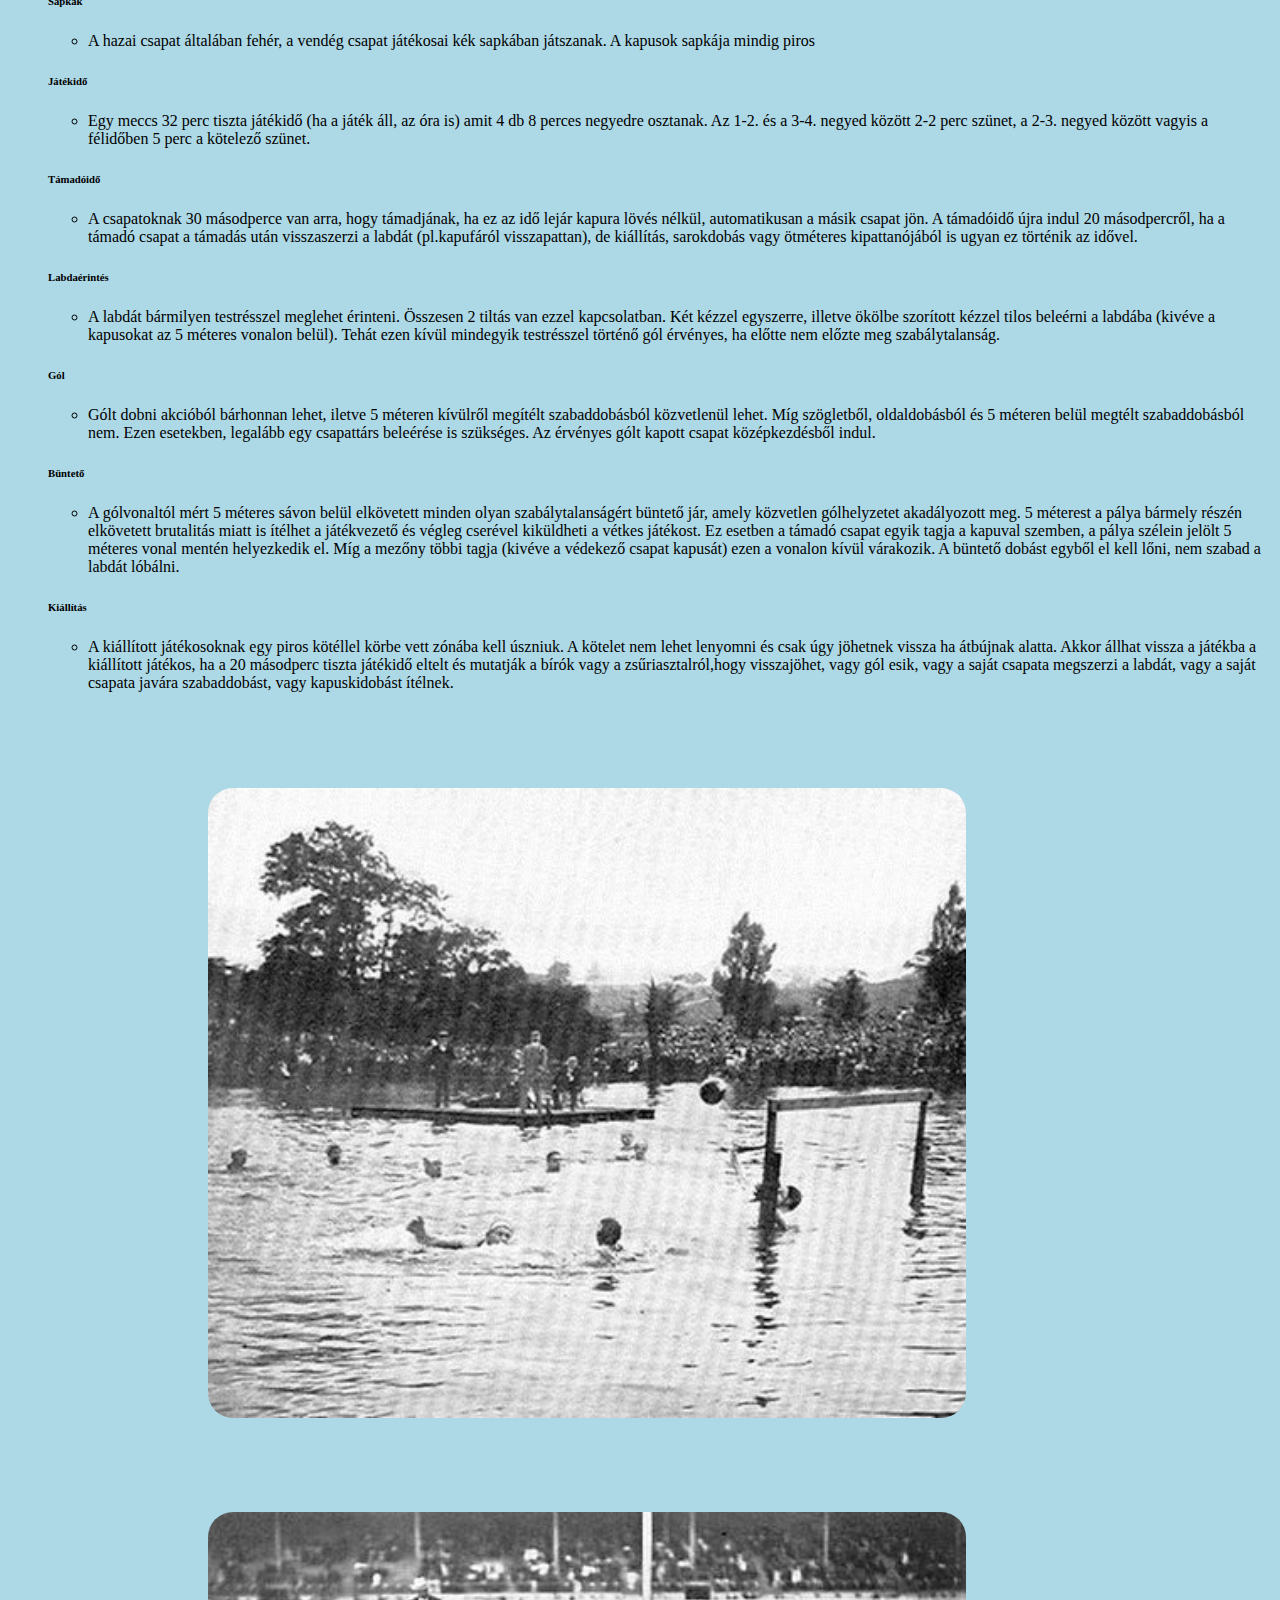
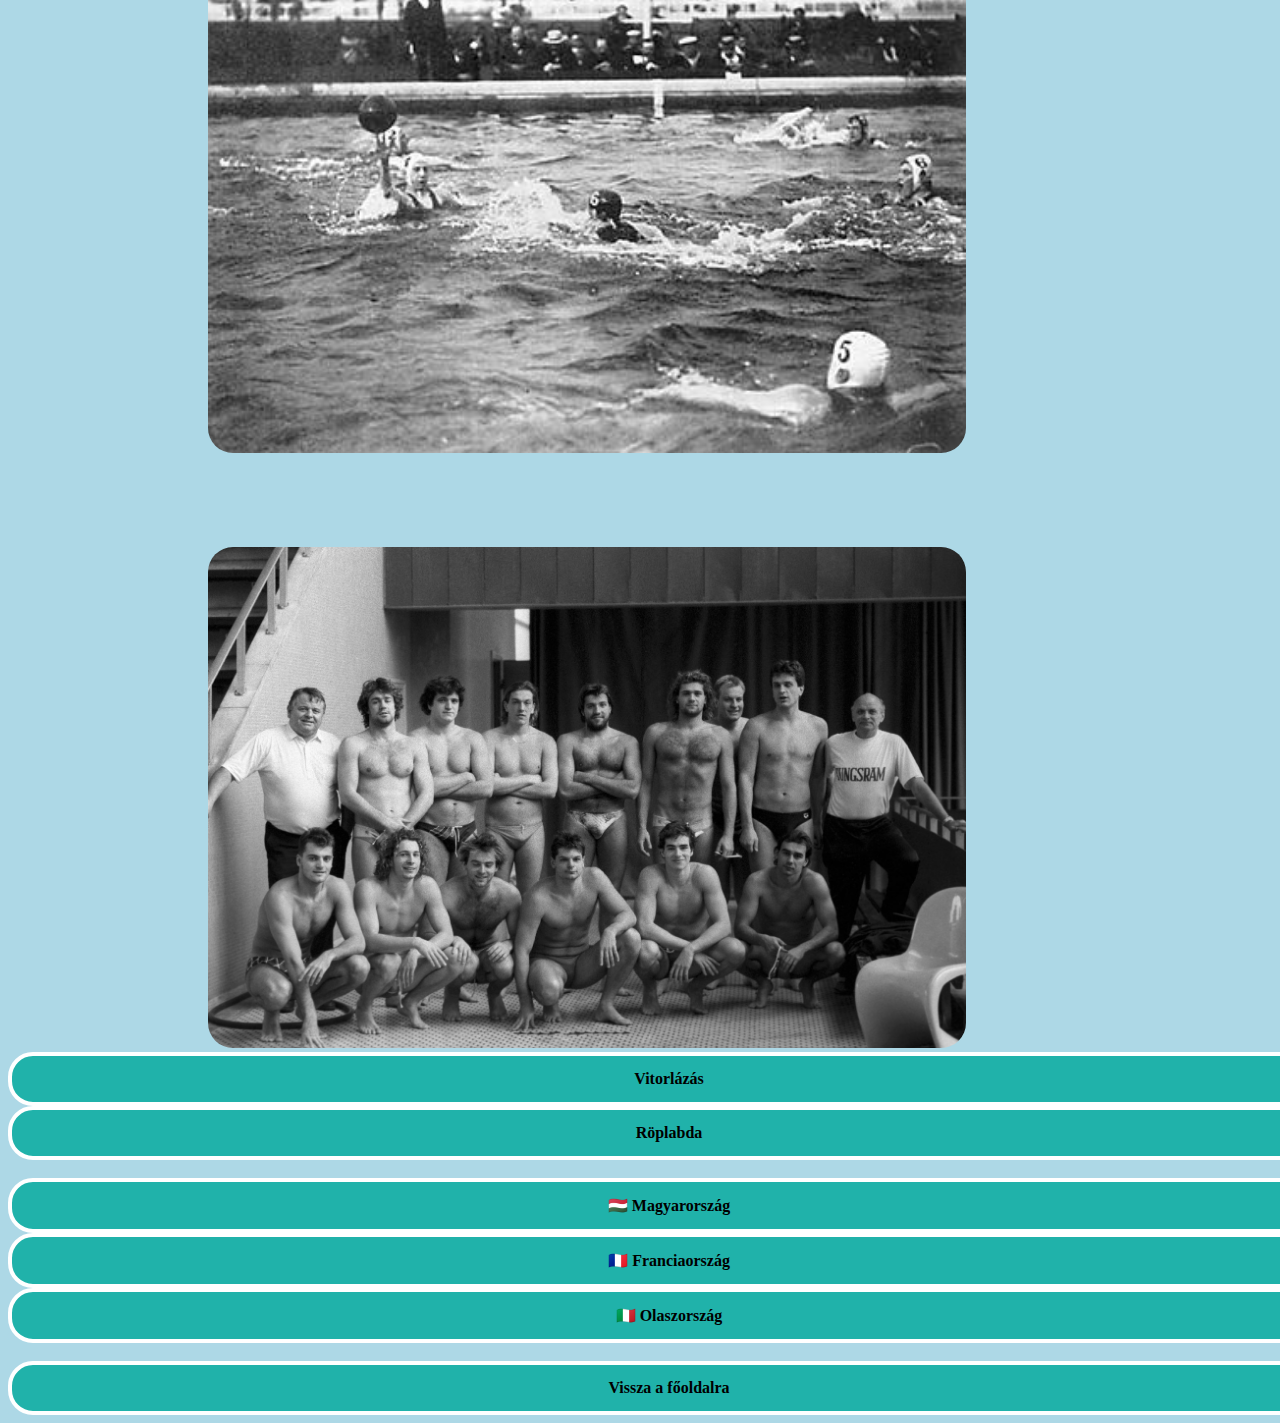
<file: LUCA/vizilabda.html>
<!DOCTYPE html>
<html lang="hu">
<head>
    <meta charset="UTF-8">
    <meta name="viewport" content="width=device-width, initial-scale=1.0">
    <title>Vízilabda</title>
    <link href="https://cdn.jsdelivr.net/npm/bootstrap@5.0.2/dist/css/bootstrap.min.css" rel="stylesheet" integrity="sha384-EVSTQN3/azprG1Anm3QDgpJLIm9Nao0Yz1ztcQTwFspd3yD65VohhpuuCOmLASjC" crossorigin="anonymous">
    <link rel="stylesheet" href="vizilabda.css">
</head>
<body>
<div class="container">
    <div class="row">
        <div class="col-12" > <h1>🤽Általánosságban a vízilabdáról🤽</h1> </div>
    </div>
    <br><br>
    <div class="row szoveg1">
        <div class="col-8"> A vízilabda avagy régebbi nevén vízipóló olyan labdajáték,
            amelyet kettő 7-7 fős csapattal játszanak. A csapat 6 mezőnyjátékosból és 1 kapusból áll.
            A játékidő négy negyedből áll, ahol a gól szerzés a cél. </div>
    </div>
    <br><br>
    <div class="row forma">
        <div class="col-sm-12 col-md-5">
                <img class="kep1" src="patko.JPG">
        </div>
        <div class="col-sm-12 col-md-7">
            Az általános forma amelybe a játékosok felállnak a patkó alakzat, mint ahogy a képen látszik.
            A védekező játékosoknak célszerű, de nem kötelező a kapunak háttal és
             a kapuhoz közelebb felfeküdve elhelyezkedniük.
             <br><br>
            A vízilabda összetett sportág, főleg a futball, az úszás, a kosárlabda, a röplabda, a jéglabda és a jégkorong elemeiből épül fel.
            Egy jó vízilabda-játékos erős, mint egy hokijátékos, pontosan dob, mint egy kosaras 
            vagy röplabdás, kiváló az állóképessége, akár egy hosszútávúszónak, és remek a taktikai érzéke, akár egy sakkozónak.
        </div>
    </div>
    <br><br>
    <div class="row">
        <div class="col-12" > <h2>Vízilabda története</h2></div>
    </div>
    <br>
    <div class="row tortenelem">
        <div class="col-12">
            A modern vízilabda alapjait William Wilson skót újságíró és úszóedző fektette le 1877-ben, mikor
            úszótanoncainak kitalált és rögzített néhány alapszabályt egy általa vízifocinak nevezett csapatjátékhoz.
            Az első vízilabda meccs a Dee folyó partján zajlott le. Bár nagyban eltért a mai változatától, 
            mégis akkora népszerűségre tett szert, hogy a brit úszószövetség 1885-ben Wilson szabálykönyvét 
            jelentősen kiegészítve, illetve némileg átírva, vízilabda néven önálló sportágnak ismerte el.
            Ez a változat rövid idő alatt meghódította az egész világot.
        </div>
    </div>
    <br>
    <div class="row">
        <div class="col-8 col-sm-12 col-md-6">
            <h2>Szabályok</h2>
            <br>
            <ul>
                <h6>Játékosok száma</h6>
                    <ul>
                        <li>A játékban részt vevő csapatban a FINA által hozott szabály szerint összesen 13 játékos lehet,
                            (Magyarországon 14) a medencében azonban egyszerre csak 7 játékos (6 mezőnyjátékos és a kapus).
                        </li>
                    </ul>
                <h6>Sapkák</h6>
                    <ul>
                        <li>A hazai csapat általában fehér, a vendég csapat játékosai kék sapkában játszanak. A kapusok sapkája mindig piros
                        </li>
                    </ul>
                <h6>Játékidő</h6>
                    <ul>
                        <li>Egy meccs 32 perc tiszta játékidő (ha a játék áll, az óra is) amit 4 db 8 perces negyedre osztanak.
                            Az 1-2. és a 3-4. negyed között 2-2 perc szünet, a 2-3. negyed között vagyis a félidőben 5 perc a kötelező szünet.
                        </li>
                    </ul>
                <h6>Támadóidő</h6>
                    <ul>
                        <li>A csapatoknak 30 másodperce van arra, hogy támadjának, ha ez az idő lejár kapura lövés nélkül, automatikusan a másik csapat jön.
                            A támadóidő újra indul 20 másodpercről, ha a támadó csapat a támadás után visszaszerzi a labdát (pl.kapufáról visszapattan), de 
                            kiállítás, sarokdobás vagy ötméteres kipattanójából is ugyan ez történik az idővel.
                        </li>
                    </ul>
                <h6>Labdaérintés</h6>
                    <ul>
                        <li>A labdát bármilyen testrésszel meglehet érinteni. Összesen 2 tiltás van ezzel kapcsolatban. Két kézzel egyszerre, illetve ökölbe szorított 
                            kézzel tilos beleérni a labdába (kivéve a kapusokat az 5 méteres vonalon belül). Tehát ezen kívül mindegyik testrésszel történő gól érvényes, 
                            ha előtte nem előzte meg szabálytalanság.
                        </li>
                    </ul>
                <h6>Gól</h6>
                    <ul>
                        <li>Gólt dobni akcióból bárhonnan lehet, iletve 5 méteren kívülről megítélt szabaddobásból közvetlenül lehet. Míg szögletből, oldaldobásból és 5 
                            méteren belül megtélt szabaddobásból nem. Ezen esetekben, legalább egy csapattárs beleérése is szükséges. Az érvényes gólt kapott csapat középkezdésből indul.
                        </li>
                    </ul>
                <h6>Büntető</h6>
                    <ul>
                        <li>A gólvonaltól mért 5 méteres sávon belül elkövetett minden olyan szabálytalanságért büntető jár, amely közvetlen gólhelyzetet akadályozott meg. 
                            5 méterest a pálya bármely részén elkövetett brutalitás miatt is ítélhet a játékvezető és végleg cserével kiküldheti a vétkes játékost. 
                            Ez esetben a támadó csapat egyik tagja a kapuval szemben, a pálya szélein jelölt 5 méteres vonal mentén helyezkedik el. Míg a mezőny többi tagja 
                            (kivéve a védekező csapat kapusát) ezen a vonalon kívül várakozik. A büntető dobást egyből el kell lőni, nem szabad a labdát lóbálni.
                        </li>
                    </ul>
                <h6>Kiállítás</h6>
                    <ul>
                        <li>A kiállított játékosoknak egy piros kötéllel körbe vett zónába kell úszniuk. A kötelet nem lehet lenyomni és csak úgy jöhetnek vissza ha átbújnak alatta.
                            Akkor állhat vissza a játékba a kiállított játékos, ha a 20 másodperc tiszta játékidő eltelt és mutatják a bírók vagy a zsűriasztalról,hogy visszajöhet, 
                            vagy gól esik, vagy a saját csapata megszerzi a labdát, vagy a saját csapata javára szabaddobást, vagy kapuskidobást ítélnek.
                        </li>
                    </ul>
            </ul>
        </div>
        <div class="col-4 col-sm-12 col-md-6">
                <img class="kep2" src="1900.jpg">
                <img class="kep3" src="olimpyc.jpg">
                <img class="kep4" src="fiukak.jpg">
        </div>
    </div>
    <div class="row">
        <div class="col-5 atirany1">
            <a class="ol" href="../MARCI/vitorlázás.html">Vitorlázás</a>
        </div>
        <div class="col-2"></div>
        <div class="col-5">
            <a class="ol" href="../GERGŐ/Rőplabda.html">Röplabda</a>
        </div>
    </div>
    <br>
    <div class="row">
        <div class="col-4 atirany2">
            <a class="sl" href="../MARCI/magyar.html">🇭🇺 Magyarország</a>
        </div>
        <div class="col-4 atirany1">
            <a class="sl" href="francia.html">🇫🇷 Franciaország</a>
        </div>
        <div class="col-4 atirany1">
            <a class="sl" href="../GERGŐ/Olasz.html">🇮🇹 Olaszország</a>
        </div>
    </div>
    <br>
    <div class="row">
        <div class="col-12">
            <a href="../index.html">Vissza a főoldalra</a>
        </div>
    </div>



































</div>
</body>
</html>
</file>
<file: urlap.css>
body{
    font-family:'Times New Roman', Times, serif;
    font-size:medium;
    
}

h1 {
    text-align:center;
    color:white;
}

body { 
    background-color:rgb(4,0,71);
    background:linear-gradient(90deg, rgba(4,0,71,1) 0%, rgba(9,9,121,1) 10%, rgba(128,0,255,1) 100%);
    color:white;
}

a:link, a:visited {
    background-color: lightblue;
    color: black;
    padding: 14px 25px;
    text-align: center;
    text-decoration: none;
    display: inline-block;
    border-radius: 25px;
    border: 4px solid white;
    width: 100%;
    height: 100%;
}

.kerd {
    border-radius: 10px;
    border-left: 4px solid lightblue;
}

img {
    float:right;
    width:20%;
    border-radius:20px;
    margin-right:70px;
}
</file>
<file: GERGŐ/olasz.css>
h1 {
    text-align:center;
    color:black;
    background-image:url(italianflag.png);
    background-repeat: no-repeat;
    background-position: center;
    background-size: 100%;
}

.kep1 {
    float:right;
    width:"20%";
    height:"10%";
}

body {
    background-color:azure;
}

table,td,tr {
    border: 1px solid;
}

table{
    width:75%;
    background-color: white;
}

h2 {
    color:red;
}

.kep2 {
    width:100%;
    height:100%;
    border-color:black solid 1px;
}

.szoveg1 {
    background-color:white;
    border-left:5px solid red;
}

a:link, a:visited {
    background-color: red;
    color: white;
    padding: 14px 25px;
    text-align: center;
    text-decoration: none;
    display: inline-block;
    width:100%;
}

.kep4 {
    width:70%;
    height:100%;
    display:block;
    margin-left: auto;
    margin-right: auto;
    border-radius: 25px;
    border: 4px solid red;
}

ul li {
    background: rgb(245, 195, 195);
    color: rgb(75, 0, 0);
    margin: 5px;
}
    

h3 {
    background-color:white;
    border-left:solid red 5px;
    text-align:center;
}

.lista0 {
    width:25%;
}

.tablazat0 {
    width:50%;
}

h3 {
    text-align:center;
}

.u {
    color:white;
}

.link2 {
    width:100%;
    text-align:center;
}

body{
    font-family:'Times New Roman', Times, serif;
    font-size:medium;
}
</file>
<file: GERGŐ/röplabda.css>
body, html {
    background-color:rgb(199, 181, 148);
  }
  
.cím1 {
    text-align:center;
    background-image:url(homok.jpg);
    border-left:white 4px solid;
    border-right:white 4px solid;
    border-bottom:white 4px solid;
    border-bottom-left-radius: 10px;
    border-bottom-right-radius: 10px;
}

.szöveg1 {
    background-color:wheat;
    border-radius: 25px;
    border: 4px solid white;
    padding: 20px; 
    width: 60%;
    height: 100%; 
}

.kep1 {
    width:100%;
    border-radius: 25px;
    border: 4px solid white;
    width: 100%;
    height: 100%;
}

.kep2 {
    width:100%;
    border-radius: 25px;
    border: 4px solid white;
    width: 100%;
    height: 100%;
}

.cím2 {
    color:white;
}

table,td,tr {
    border: 1px solid;
}

table {
    width:100%;
    background-color: white;
    
}

.sorsz {
    text-align:center;
}

.sor1 {
    background-color:gray;
}
a:link, a:visited {
    background-color: wheat;
    color: black;
    padding: 14px 25px;
    text-align: center;
    text-decoration: none;
    display: inline-block;
    border-radius: 25px;
    border: 4px solid white;
    width: 100%;
    height: 100%;
}

body{
    font-family:'Times New Roman', Times, serif;
    font-size:medium;
}
</file>
<file: LUCA/francia.css>
body {
    color: black;
    background-color:lavender;
}

h1 {text-align: center;}

.lista { 
    width: 100%;
    text-align: left;
}

.kep {
    width: 80%;
    height: 100%;
    display: block;
    margin-left: auto;
    margin-right: auto;
}

.kiskep1 {
    float: right;
    height: 50px;
    width: 75px;
}

.kiskep2 {
    float: left;
    height: 50px;
    width: 75px;
}

.tablazat0 {
    width: 90%;
    color: black;
    float: left;
}

table,td,th {
    border: solid 1px black;
}

.szoveg2 {
    float: right;
}


.szoveg3 {
    background-color:;
    border-radius: 25px;
    border: solid 3px;
    color:;
    padding: 20px;
    width: 60%;
    height: 100%;
}


.kep1 {
    width: 529px;
    height: 366px;
    display: block;
    margin-left: auto;
    margin-right: auto;
}

a:link, a:visited {
    background-color: darkblue;
    color: white;
    padding: 14px 25px;
    text-align: center;
    text-decoration: none;
    display: inline-block;
    border-radius: 25px;
    border: 4px solid lightblue;
    width: 100%;
    height: 100%;
}

body{
    font-family:'Times New Roman', Times, serif;
    font-size:medium;
}
</file>
<file: LUCA/vizilabda.css>
body {
    background-color: lightblue;
}


h1 {
    text-align: center;
}


.szoveg1 {
    background-color: lightseagreen;
    color: black;
    border-radius: 25px;
    width: 100%;
    height: 100%;
    padding: 25px;
}


.kep1 {
    height: 100%;
    width: 90%;
    border: 5px solid white;
}

.kep2 {
    height: 25%;
    width: 60%;
    margin-left: 200px;
    margin-top: 80px;
    border-radius: 25px;
}

.kep3 {
    height: 25%;
    width: 60%;
    margin-top: 90px;
    margin-left: 200px;
    border-radius: 25px;
}

.kep4 {
    height: 25%;
    width: 60%;
    margin-top: 90px;
    margin-left: 200px;
    border-radius: 25px;
}


.nagy {
    height: 100%;
    width: 100%;
    border-radius: 25px;
}

.kemeny {
    height: 100%;
    width: 100%;
    border-radius: 25px;
}

.benedek {
    height: 100%;
    width: 100%;
    border-radius: 25px;
}


p {
    text-align: center;
    font-size: x-large;
}








a:link, a:visited {
    background-color: lightseagreen;
    color: black;
    padding: 14px 25px;
    text-align: center;
    text-decoration: none;
    display: inline-block;
    border-radius: 25px;
    border: 4px solid white;
    width: 100%;
    height: 100%;
    font-weight:700; 
}
</file>
